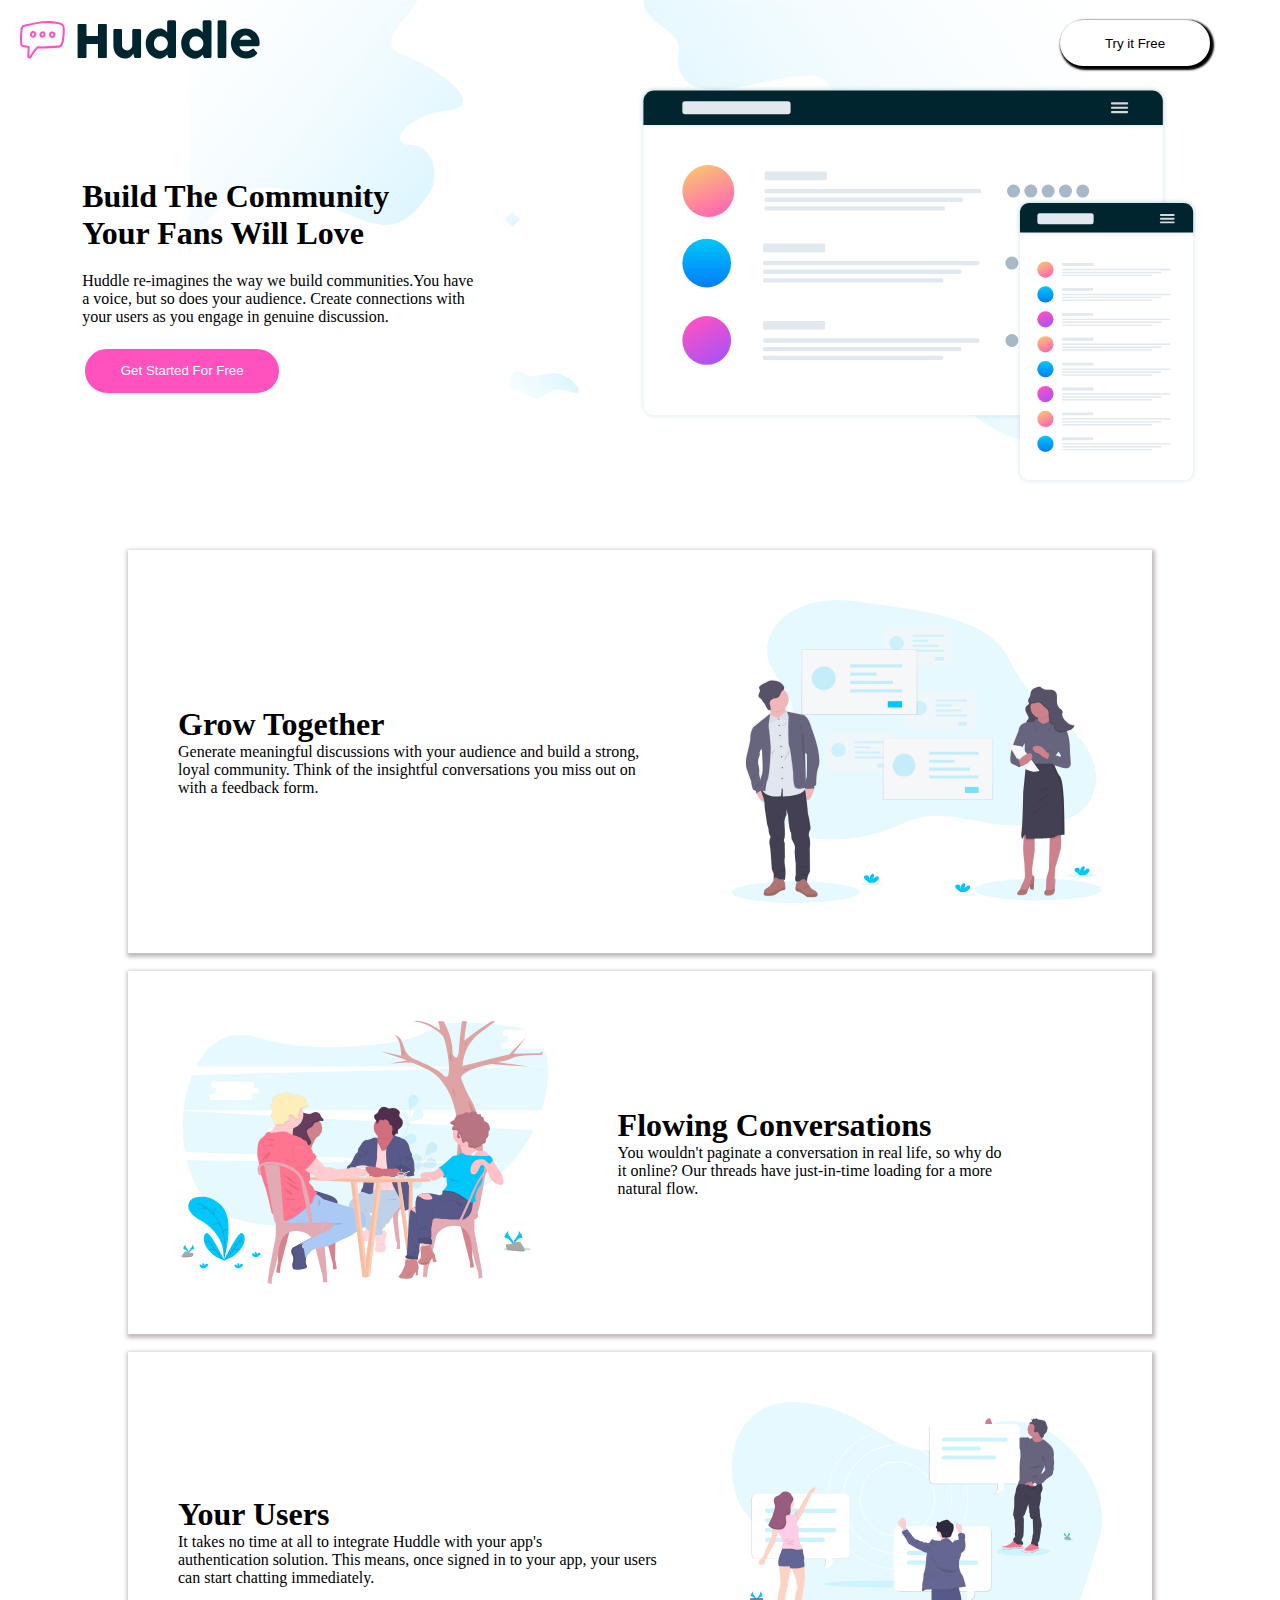
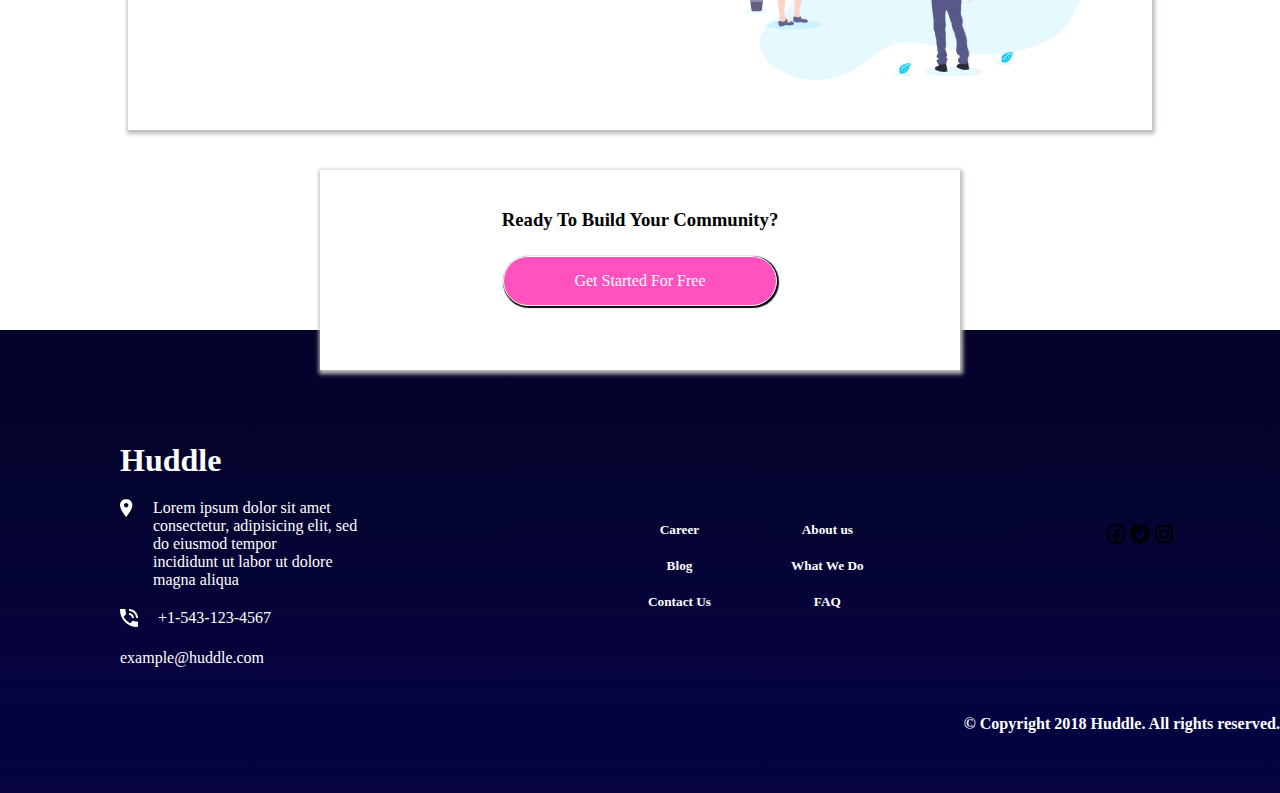
<file: huddle-landing/huddle-landing-page-with-alternating-feature-blocks-master/index.html>
<!DOCTYPE html>
<html lang="en">
  <head>
    <meta charset="UTF-8" />
    <meta http-equiv="X-UA-Compatible" content="IE=edge" />
    <meta name="viewport" content="width=device-width, initial-scale=1.0" />
    <title>Document</title>
    <link rel="stylesheet" href="index.css">
  </head>

  <body>
    <div class="body1">
      <nav>
        <h1><img src="./images/logo.svg" alt="" /></h1>

        <button class="nav-button">Try it Free</button>
      </nav>

      <div class="all">
        <div class="container">
          <h1 style="font-size: xx-large">
            Build The Community <br />
            Your Fans Will Love
          </h1>
          <p>
            Huddle re-imagines the way we build communities.You have <br />
            a voice, but so does your audience. Create connections with <br />
            your users as you engage in genuine discussion.
          </p>
          <button class="get">Get Started For Free</button>
        </div>

        <div class="image">
          <img src="./images/illustration-mockups.svg" alt="" />
        </div>
      </div>
    </div>

    <div class="body2"></div>
      <div class="box">
        <div>
          <h1 style="font-size: xx-large">Grow Together</h1>

          <p>
            Generate meaningful discussions with your audience and  build a
            strong, loyal community. Think of the insightful conversations you
            miss out on with a feedback form.
          </p>

        </div>
        <img src="./images/illustration-grow-together.svg" alt="" style="width: 40%;"/>
      </div>

      <br>
       
      <div class="box">
     
        <img src="./images/illustration-flowing-conversation.svg" alt="" style="width: 40%;"/>
        <div>
            <h1 style="font-size: xx-large">Flowing Conversations</h1>
  
            <p>
              You wouldn't paginate a conversation in real life, so why do <br>
              it online? Our threads have just-in-time loading for a more <br>
              natural flow.
            </p>
  
          </div>
      </div>

      <br>

      <div class="box">
        <div>
          <h1 style="font-size: xx-large">Your Users</h1>

          <p>
            It takes no time at all to integrate Huddle with your app's <br>
            authentication solution. This means, once signed in to your app, your users can start chatting immediately.
          </p>

        </div>
        <img src="./images/illustration-your-users.svg" alt="" style="width: 40%;"/>
    </div>
    </div>

    <div class="box2">
        <div class="container">
    <h3>Ready To Build Your Community?</h3>
        </div>

    <div class="button2">
    <p>
        Get Started For Free
    </p>
    </div>
  
    
    </div>

    <div class="lorem">
      <div class="huddle">
      <p>
        <h1>Huddle</h1>
      </p>

        <div class="location">
          <div class="gps">
            <img src="./images/icon-location.svg" alt="">
          </div>
          <div>
            <p>Lorem ipsum dolor sit amet consectetur, adipisicing elit, sed do eiusmod tempor <br> incididunt ut labor ut dolore magna aliqua</p>
          </div>
        </div>

        <div class="location">
          <div class="gps">
            <img src="./images/icon-phone.svg" alt="">
          </div>
          <div>
            <p>+1-543-123-4567</p>
          </div>
        </div>
      
      <br>

      <p>
        example@huddle.com
      </p>
    </div>
    <div>
      <p>
        <div class="write">
        <h5>Career</h5>
        <h5>Blog</h5>
        <h5>Contact Us</h5>
        </div>
          </p>

   </div>
      <div>
        <p>

      <div class="type">
      <h5>About us</h5>
      <h5>What We Do</h5>
      <h5>FAQ</h5>
    </div>
     </div>

        </p>

        <br>

        <div class="icons">
        <div class="fb">
          <img src="./images/icons8-facebook-24.png" alt="">
        </div>

        <div class="twr">
          <img src="./images/icons8-twitter-circled-24.png" alt="">
        </div>

        <div class="ig">
          <img src="./images/icons8-instagram-24.png" alt="">
        </div>
        </div>
      </div>

        <footer>
          <h6>
        &copy; Copyright 2018 Huddle. All rights reserved.
          </h6>
        </footer>
      
        
  </body>
</html>
</file>
<file: huddle-landing/huddle-landing-page-with-alternating-feature-blocks-master/index.css>
*{
    margin: 0;
    box-sizing: border-box;
    padding: 0;
}
.body1{
    height: 450px;
    background-image: url(./images/bg-hero-desktop.svg);
    background-position: center;
    background-repeat: no-repeat;
    background-size: contain;
    

}

nav{
    width: auto;
    height: 10%;
    display: flex;
    justify-content: space-between;
    padding: 20px;
}

.nav-button{
    display: flex;
    border: 3px solid white;
    align-items: center;
    margin-right: 50px;
    height: 5px;
    width: 150px;
    padding: 20px;
    border-radius: 60px;
    background-color:white;
    box-shadow: 2px 2px 2px 2px black;
    justify-content: center;
}

.container{
    display: flex;
    flex-direction: column;
    gap: 20px;
    
    
}

.get{
    border: 3px solid white;
    background-color:  hsl(322, 100%, 66%);
    width: 200px;
    height: 50px;
    border-radius: 50px;
    color: white;
    
}

.all img{
    width: 35rem;
}

.all{
    display: flex;
    justify-content: space-around;
    align-items: center;
    padding-top: 40px;
}

.body2{
    margin:50px 30px;
    gap: 20px;
    display: flex;
    flex-direction: column;
}

.box{
 /* border: 2px solid red; */
 width: 80%;
 display:flex;
 align-items: center;
 box-shadow: 1px 2px 4px 2px rgb(193, 187, 187);
margin: auto;
padding: 50px;
gap: 70px;

}

.box2{
    align-items: center;
    display: flex;
    flex-direction: column;
    justify-content: center;
    height: 200px;
    width: 50%;
    align-items: center;
    margin: auto auto auto auto;
    text-align: center;
    box-shadow: 1px 2px 4px 2px rgb(193, 187, 187);
    position: relative;
    top: 40px;
    background-color: white;
}

.lorem{
    background-image: linear-gradient(rgb(5, 3, 44), rgb(4, 4, 48), rgb(6, 3, 61));
    padding-top: 7em;
    color: white;
    display: flex;
    gap: 5em;

    
}

.lorem p h1{
    padding-top: 100px;
    

    
    
}


.huddle{
    width: 35%;
    margin-left: 7.5em;
}


.container2{
    /* border: solid 2px red; */
    display: flex;
    flex-direction: column;
    justify-content: center;
    align-items: center;
    gap: 30px;
    padding: 40px 200px 40px 200px;
    border-radius: 20px;
    box-shadow: 1px 1px 1px 1px black;
    

    
}

.button2{
    background-color:  hsl(322, 100%, 66%);
    padding: 15px 70px;
    width: fit-content;
    border-radius: 30px;
    border: 1px solid white;
    box-shadow: 1px 1px 1px 1px black;
    display: block;
    justify-content: center;
    align-items: center;
    margin: 4%;
    color: white;

}


.location{
    display: flex;
    padding-right: 200px;
    margin-top: 20px;
    gap: 20px;

}



.write{
    justify-content: space-between;
    align-items: center;
    display: flex;
    flex-direction: column;
    margin-top: 5em;
   
    
}



.type{
    justify-content: space-between;
    align-items: center;
    display: flex;
    flex-direction: column;

    margin-top: 5em;


}

.icons{
    display: flex;
    padding-top: 5em;
    padding-right: rem;
    
}


.write h5{
   padding-bottom: 20px;
}


.type h5{
    padding-bottom: 20px;
 }


footer{
   text-align: end;
   font-size: 1.5em;
   padding-top: 2em;
   padding-bottom: 2.5em;
    background-image: linear-gradient(rgb(6, 3, 62), rgb(3, 3, 66), rgb(6, 3, 61));
}

footer h6{
    color: white;
}



.copy{
    display: flex;
}
</file>
